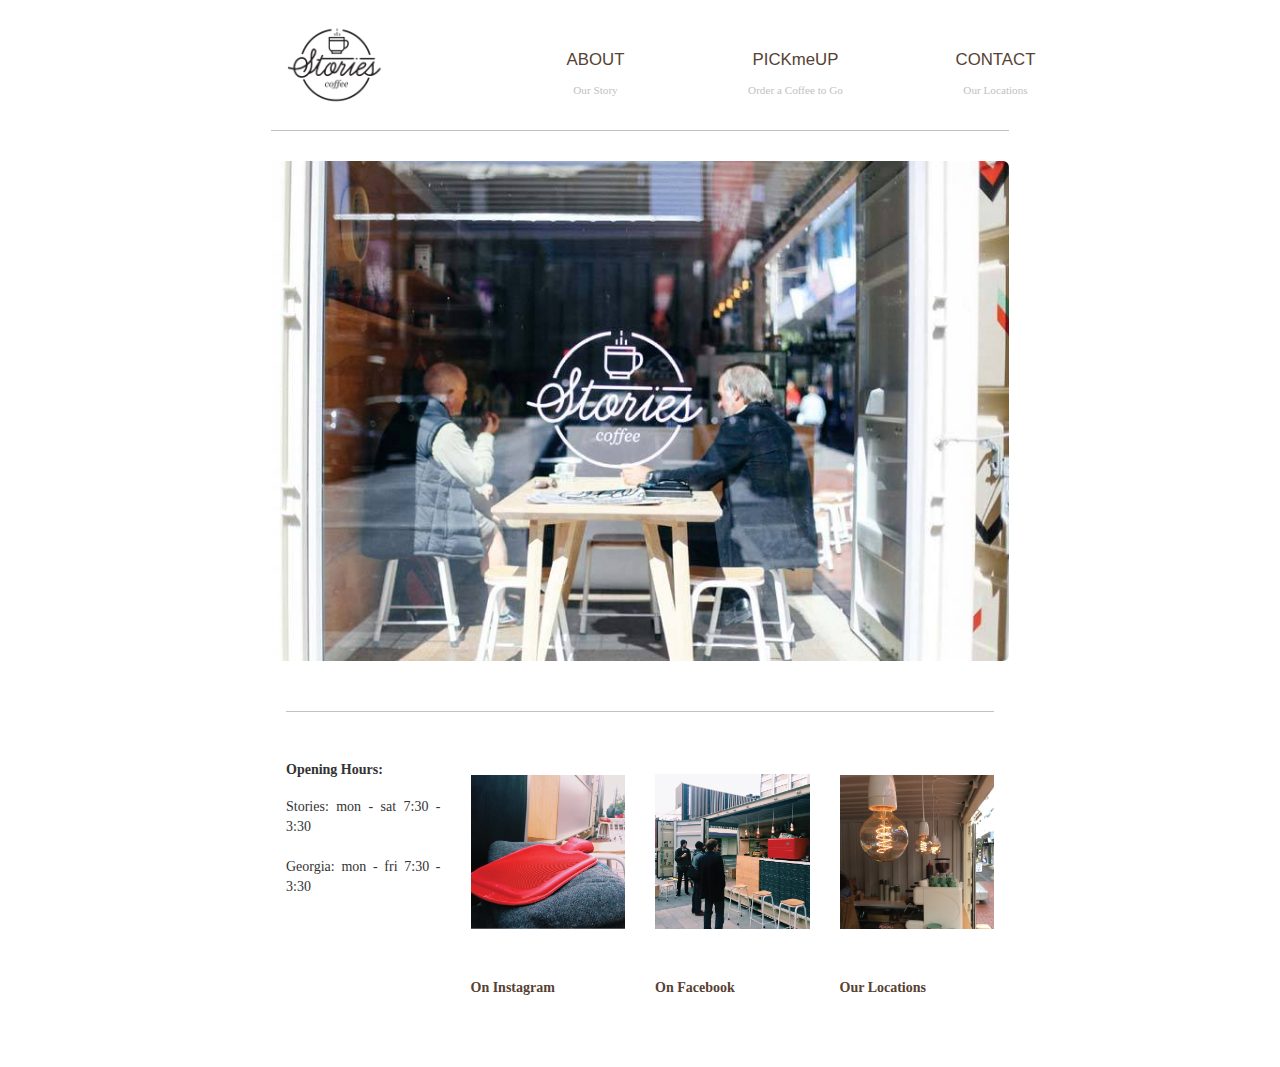
<file: index.html>
<!DOCTYPE html>
<html lang="en">

<head>
    <meta charset="utf-8">
    <meta http-equiv="X-UA-Compatible" content="IE=edge">
    <meta name="viewport" content="width=device-width, initial-scale=1">

    <title>- STORIES -</title>

    <link href="css/bootstrap.min.css" rel="stylesheet">
    <link href="css/myStyle.css" rel="stylesheet">

</head>

<body>
    
    <div class="container bodyWrapper">

    <div class="container-fluid mainWrapper">
        <div class="row headerBar">
            <div class=" header noPadding ">
                <header>
                    <div class="col-sm-3 col-md-2 col-lg-3 header">
                         <a href="index.html">
                      <img src="img/logo.png" class="img-responsive logoImg">
                        </a>
                    </div>
                    <!-- menuBar -->
                    <div class="col-md-6 col-lg-9">
                        <div class="menubar">
                            <div class="row hidden-sm hidden-xs">
                               
                                <!--           <div class="hidden-sm hidden-xs col-md-2 menuLinks border"><a href= https://www.facebook.com/storiesespressobar?fref=ts> <p>Home</P> </a> </div>
-->
                                <div class="hidden-sm hidden-xs col-md-4 menuLinks">
                                    <a href="about.html">
                                        ABOUT
                                    </a>
                                    <h3> Our Story </h3>
                                </div>
                                <div class="hidden-sm hidden-xs col-md-4 menuLinks">
                                    <a href= pickup.html>
                                    PICKmeUP
                                    </a>
                                    <h3>Order a Coffee to Go </h3>
                                </div>
                                <div class="hidden-sm hidden-xs col-md-4 menuLinks">
                                    <a href="contact.html">
                                        CONTACT
                                    </a>
                                    <h3> Our Locations </h3>
                                </div>
                                
                        </div>
                    </div>
                    <!-- menubar Small Res -->
                    <div class="col-xs-12 col-sm-6 hidden-md hidden-lg border">
                        <!--                <div class="row menuSm"> <a href=  https://www.facebook.com/storiesespressobar?fref=ts> <p>Home</P> </a> </div>
-->
                        <div class="row menuSm">
                            <a href= about.html>
                                ABOUT
                            </a>
                        </div>
                        <div class="row menuSm">
                            <a href= pickup.html>
                                PICKmeUP
                            </a>
                        </div>
                        <div class="row menuSm">
                            <a href= contact.html>
                                CONTACT
                            </a>
                        </div>

                    </div>
                </header>
            </div>
        </div>






        
            
              <div class="row galleryBody">
          <div class="line col-md-12"></div>  
        </div>
            
            <div class="row">
                <div class="jumbotron">
                </div>
            </div>

            <div class="line container"></div>

            <div class="row galleryBody">
                <!-- gallery Section -->
                <div class="col-sm-3 col-md-3">
                    <h2>Opening Hours:</h2>
                    <div class="hours"> <p>Stories: mon - sat 7:30 - 3:30</p>    </div>
               <div class="hours">     <p>Georgia: mon - fri 7:30 - 3:30</p>        </div>
                </div>

                <div class=" col-sm-12 col-md-3 space">
                    <a href="https://instagram.com/stories_coffee/">
                        <div class="imagetwo">
                        </div>
                    </a>
                </div>


                <div class="col-sm-12 col-md-3 spaces">
                    <a href="https://www.facebook.com/storiesespressobar?fref=ts">
                        <div class="imagethree">
                        </div>
                    </a>
                </div>


                <div class="col-sm-12 col-md-3">
                    <a href="contact.html">
                        <div class="imagefour">
                        </div>
                    </a>
                </div>


                <div class="col-md-3 col-sm-12">
                </div>

                <div class="col-md-3 col-sm-12">
                    <div class="galleryHEAD">
                        <a href="https://instagram.com/stories_coffee/" <h2> On Instagram </h2>
                        </a>
                    </div>
                </div>
                <div class="col-md-3 col-sm-12">
                    <div class="galleryHEAD">
                        <a href="https://www.facebook.com/storiesespressobar?fref=ts" <h2> On Facebook </h2>
                        </a>
                    </div>
                </div>
                <div class="col-md-3 col-sm-12">
                    <div class="galleryHEAD">
                        <a href="https://www.facebook.com/storiesespressobar?fref=ts" <h2> Our Locations </h2>
                        </a>
                    </div>
                </div>
            </div>
        </div>



        <div class="row">
            <div class="container-fluid footerbg">
                <div class="container">
                    <footer>
                      
                    </footer>
                </div>
            </div>
        </div>
    </div>
 
    <script src="https://ajax.googleapis.com/ajax/libs/jquery/1.11.3/jquery.min.js"></script>
    <script src="js/bootstrap.min.js"></script>
</body>

</html>
</file>
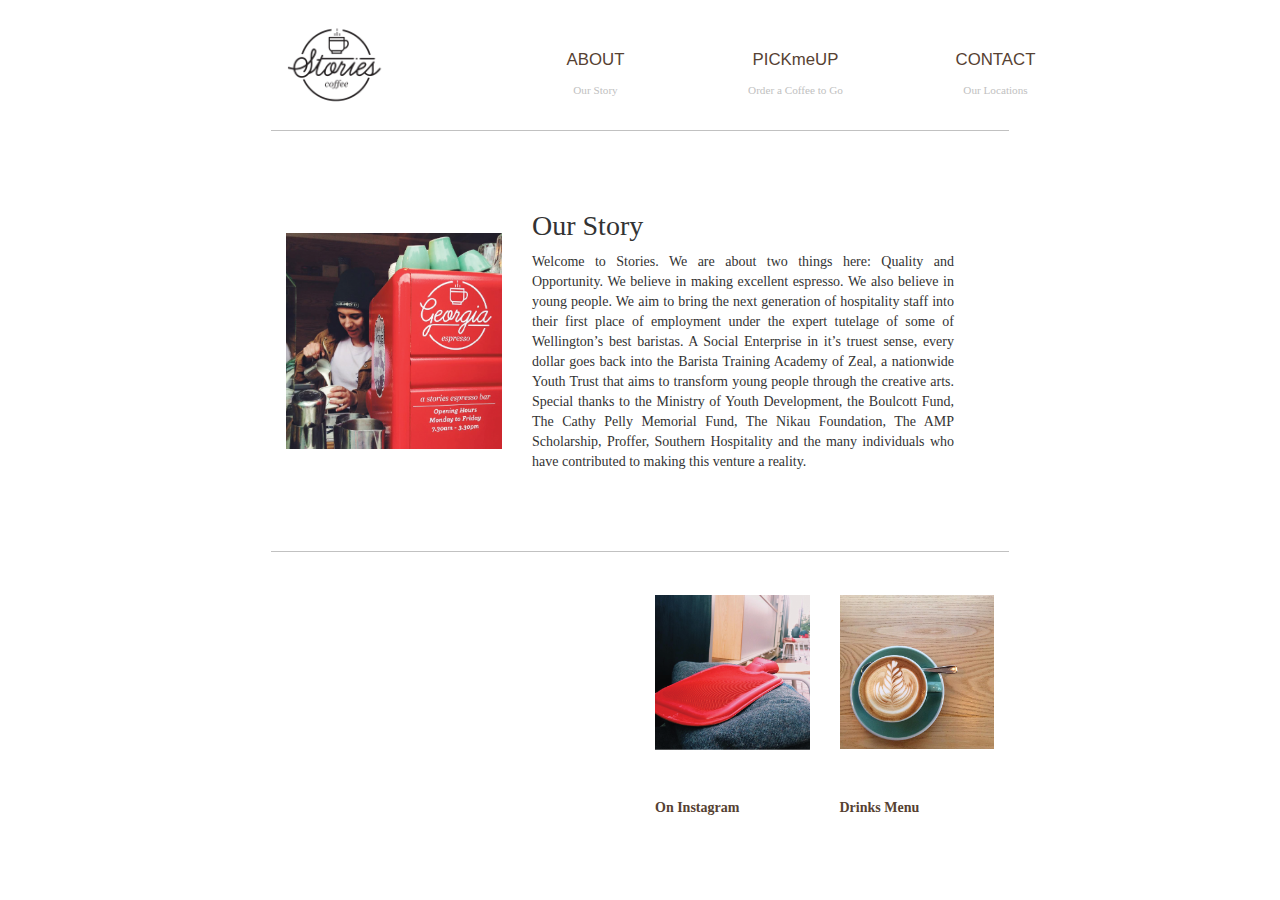
<file: about.html>
<!DOCTYPE html>
<html lang="en">

<head>
    <meta charset="utf-8">
    <meta http-equiv="X-UA-Compatible" content="IE=edge">
    <meta name="viewport" content="width=device-width, initial-scale=1">

    <title>- STORIES -</title>

    <link href="css/bootstrap.min.css" rel="stylesheet">
    <link href="css/myStyle.css" rel="stylesheet">

</head>

<body>

    <div class="container bodyWrapper">

        <div class="container-fluid mainWrapper">
            <div class="row headerBar">
                <div class=" header noPadding ">
                    <header>
                        <div class="col-sm-3 col-md-2 col-lg-3 header">
                            <a href="index.html">
                                <img src="img/logo.png" class="img-responsive logoImg">
                            </a>
                        </div>
                        <!-- menuBar -->
                        <div class="col-md-6 col-lg-9">
                            <div class="menubar">
                                <div class="row hidden-sm hidden-xs">

                                    <!--           <div class="hidden-sm hidden-xs col-md-2 menuLinks border"><a href= https://www.facebook.com/storiesespressobar?fref=ts> <p>Home</P> </a> </div>
-->
                                    <div class="hidden-sm hidden-xs col-md-4 menuLinks">
                                        <a href="about.html">
                                        ABOUT
                                    </a>
                                        <h3> Our Story </h3>
                                    </div>
                                    <div class="hidden-sm hidden-xs col-md-4 menuLinks">
                                        <a href=p ickup.html>
                                    PICKmeUP
                                    </a>
                                        <h3>Order a Coffee to Go </h3>
                                    </div>
                                    <div class="hidden-sm hidden-xs col-md-4 menuLinks">
                                        <a href="contact.html">
                                        CONTACT
                                    </a>
                                        <h3> Our Locations </h3>
                                    </div>

                                </div>
                            </div>
                            <!-- menubar Small Res -->
                            <div class="col-xs-12 col-sm-6 hidden-md hidden-lg border">
                                <!--                <div class="row menuSm"> <a href=  https://www.facebook.com/storiesespressobar?fref=ts> <p>Home</P> </a> </div>
-->
                                <div class="row menuSm">
                                    <a href=a bout.html>
                                ABOUT
                            </a>
                                </div>
                                <div class="row menuSm">
                                    <a href=p ickup.html>
                                PICKmeUP
                            </a>
                                </div>
                                <div class="row menuSm">
                                    <a href=c ontact.html>
                                CONTACT
                            </a>
                                </div>

                            </div>
                    </header>
                    </div>
                </div>






                <div class="row galleryBody">
                    <div class="line col-md-12"></div>
                </div>


                <div class="row galleryBody">

                    <div class="col-md-4">
                        <div class="aboutus">
                        </div>
                    </div>

                    <div class="col-md-8">
                        <div class="infotext">
                            <h1>Our Story</h1>
                            <p> </p>
                            <p>Welcome to Stories. We are about two things here: Quality and Opportunity. We believe in making excellent espresso. We also believe in young people. We aim to bring the next generation of hospitality staff into their first place of employment under the expert tutelage of some of Wellington’s best baristas. A Social Enterprise in it’s truest sense, every dollar goes back into the Barista Training Academy of Zeal, a nationwide Youth Trust that aims to transform young people through the creative arts. Special thanks to the Ministry of Youth Development, the Boulcott Fund, The Cathy Pelly Memorial Fund, The Nikau Foundation, The AMP Scholarship, Proffer, Southern Hospitality and the many individuals who have contributed to making this venture a reality.</p>
                        </div>
                    </div>


                    <div class="linethree col-md-12"></div>

                    <!-- gallery Section -->
                    <div class="col-sm-3 col-md-3">

                    </div>

                    <div class=" col-sm-12 col-md-3 space">

                    </div>


                    <div class=" col-sm-12 col-md-3 space">
                        <a href="https://instagram.com/stories_coffee/">
                            <div class="imagetwo">
                            </div>
                        </a>
                    </div>


                    <div class="col-sm-12 col-md-3">
                        <a href="coffee.html">
                            <div class="coffeemenu">
                            </div>
                        </a>
                    </div>


                    <div class="col-md-3 col-sm-12">

                    </div>

                    <div class="col-md-3 col-sm-12">
                    </div>

                    <div class="col-md-3 col-sm-12">
                        <div class="galleryHEAD">
                            <a href="https://instagram.com/stories_coffee/" <h2> On Instagram </h2>
                        </a>
                        </div>
                    </div>


                    <div class="col-md-3 col-sm-12">
                        <div class="galleryHEAD coffetext">
                            <a href="coffee.html" <h2> Drinks Menu </h2>
                        </a>
                        </div>
                    </div>
                </div>
            </div>

            <div class="row">
                <div class="container-fluid footerbg">
                    <div class="container">
                        <footer>

                        </footer>
                    </div>
                </div>
            </div>
        </div>




        <script src="https://ajax.googleapis.com/ajax/libs/jquery/1.11.3/jquery.min.js"></script>
        <script src="js/bootstrap.min.js"></script>
</body>

</html>
</file>
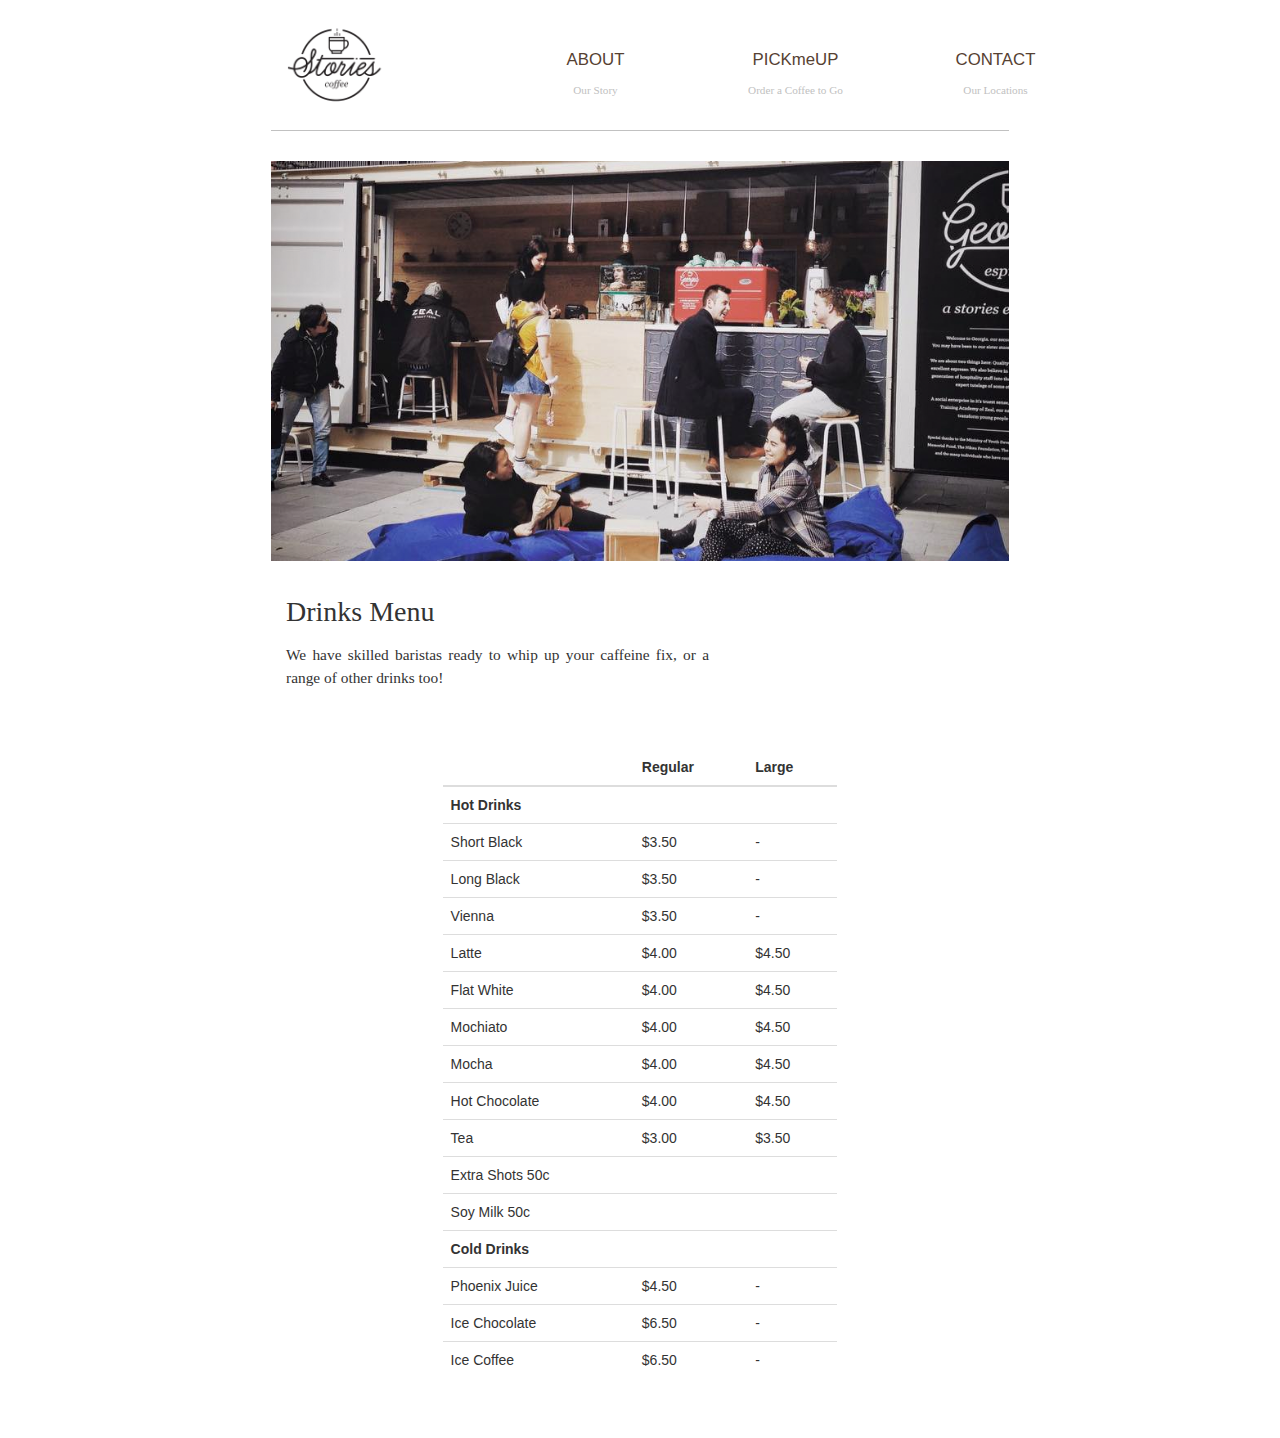
<file: coffee.html>
<!DOCTYPE html>
<html lang="en">

<head>
    <meta charset="utf-8">
    <meta http-equiv="X-UA-Compatible" content="IE=edge">
    <meta name="viewport" content="width=device-width, initial-scale=1">

    <title>- STORIES -</title>

    <link href="css/bootstrap.min.css" rel="stylesheet">
    <link href="css/myStyle.css" rel="stylesheet">

</head>

<body>
    
    <div class="container bodyWrapper">

    <div class="container-fluid mainWrapper">
        <div class="row headerBar">
            <div class=" header noPadding ">
                <header>
                    <div class="col-sm-3 col-md-2 col-lg-3 header">
                         <a href="index.html">
                      <img src="img/logo.png" class="img-responsive logoImg">
                        </a>
                    </div>
                    <!-- menuBar -->
                    <div class="col-md-6 col-lg-9">
                        <div class="menubar">
                            <div class="row hidden-sm hidden-xs">
                               
                                <!--           <div class="hidden-sm hidden-xs col-md-2 menuLinks border"><a href= https://www.facebook.com/storiesespressobar?fref=ts> <p>Home</P> </a> </div>
-->
                                <div class="hidden-sm hidden-xs col-md-4 menuLinks">
                                    <a href="about.html">
                                        ABOUT
                                    </a>
                                    <h3> Our Story </h3>
                                </div>
                                <div class="hidden-sm hidden-xs col-md-4 menuLinks">
                                    <a href= pickup.html>
                                    PICKmeUP
                                    </a>
                                    <h3>Order a Coffee to Go </h3>
                                </div>
                                <div class="hidden-sm hidden-xs col-md-4 menuLinks">
                                    <a href="contact.html">
                                        CONTACT
                                    </a>
                                    <h3> Our Locations </h3>
                                </div>
                                
                        </div>
                    </div>
                    <!-- menubar Small Res -->
                    <div class="col-xs-12 col-sm-6 hidden-md hidden-lg border">
                        <!--                <div class="row menuSm"> <a href=  https://www.facebook.com/storiesespressobar?fref=ts> <p>Home</P> </a> </div>
-->
                        <div class="row menuSm">
                            <a href= about.html>
                                ABOUT
                            </a>
                        </div>
                        <div class="row menuSm">
                            <a href= pickup.html>
                                PICKmeUP
                            </a>
                        </div>
                        <div class="row menuSm">
                            <a href= contact.html>
                                CONTACT
                            </a>
                        </div>

                    </div>
                </header>
            </div>
        </div>







    
            
              <div class="row galleryBody">
          <div class="line col-md-12"></div>  
        </div>
            
            <div class="row">
                <div class="cup">
                </div>
            </div>

            <div class="pickuptext">
                    <h1>Drinks Menu</h1>

                    <p>We have skilled baristas ready to whip up your caffeine fix, or a range of other drinks too!</p>
                </div>
 
<div class="container">
            
  <table class="table">
    <thead>
      <tr>
        <th></th>
        <th>Regular</th>
        <th>Large</th>
      </tr>
    </thead>
    <tbody>
        
        <tr>
        <th>Hot Drinks</th>
        <th></th>
        <th></th>
      </tr>
      <tr>
        <td>Short Black</td>
        <td>$3.50</td>
        <td>-</td>
      </tr>
      <tr>
        <td>Long Black</td>
        <td>$3.50</td>
        <td>-</td>
      </tr>
              <tr>
        <td>Vienna</td>
        <td>$3.50</td>
        <td>-</td>
      </tr>
      <tr>
        <td>Latte</td>
        <td>$4.00</td>
        <td>$4.50</td>
      </tr>
              <tr>
        <td>Flat White</td>
        <td>$4.00</td>
        <td>$4.50</td>
      </tr>
              <tr>
        <td>Mochiato</td>
        <td>$4.00</td>
        <td>$4.50</td>
      </tr>
              <tr>
        <td>Mocha</td>
        <td>$4.00</td>
        <td>$4.50</td>
      </tr>
        
         <tr>
        <td>Hot Chocolate</td>
        <td>$4.00</td>
        <td>$4.50</td>
      </tr>
        
        <tr>
        <td>Tea</td>
        <td>$3.00</td>
        <td>$3.50</td>
      </tr>
        
               <tr>
        <td>Extra Shots 50c</td>
        <td></td>
        <td></td>
      </tr>
        
                       <tr>
        <td>Soy Milk 50c</td>
        <td></td>
        <td></td>
      </tr>
        
        <tr>
        <th>Cold Drinks</th>
        <th></th>
        <th></th>
      </tr>
      <tr>
        <td>Phoenix Juice</td>
        <td>$4.50</td>
        <td>-</td>
      </tr>
        <tr>
        <td>Ice Chocolate</td>
        <td>$6.50</td>
        <td>-</td>
      </tr>
        
         <tr>
        <td>Ice Coffee</td>
        <td>$6.50</td>
        <td>-</td>
      </tr>
    </tbody>
  </table>
</div>



            <div class="row">
            <div class="container-fluid footerbg">
                <div class="container">
                    <footer>
                      
                    </footer>
                </div>
            </div>
        </div>
    </div>    


        <script src="https://ajax.googleapis.com/ajax/libs/jquery/1.11.3/jquery.min.js"></script>
     
        <script src="js/bootstrap.min.js"></script>
</body>

</html>
</file>
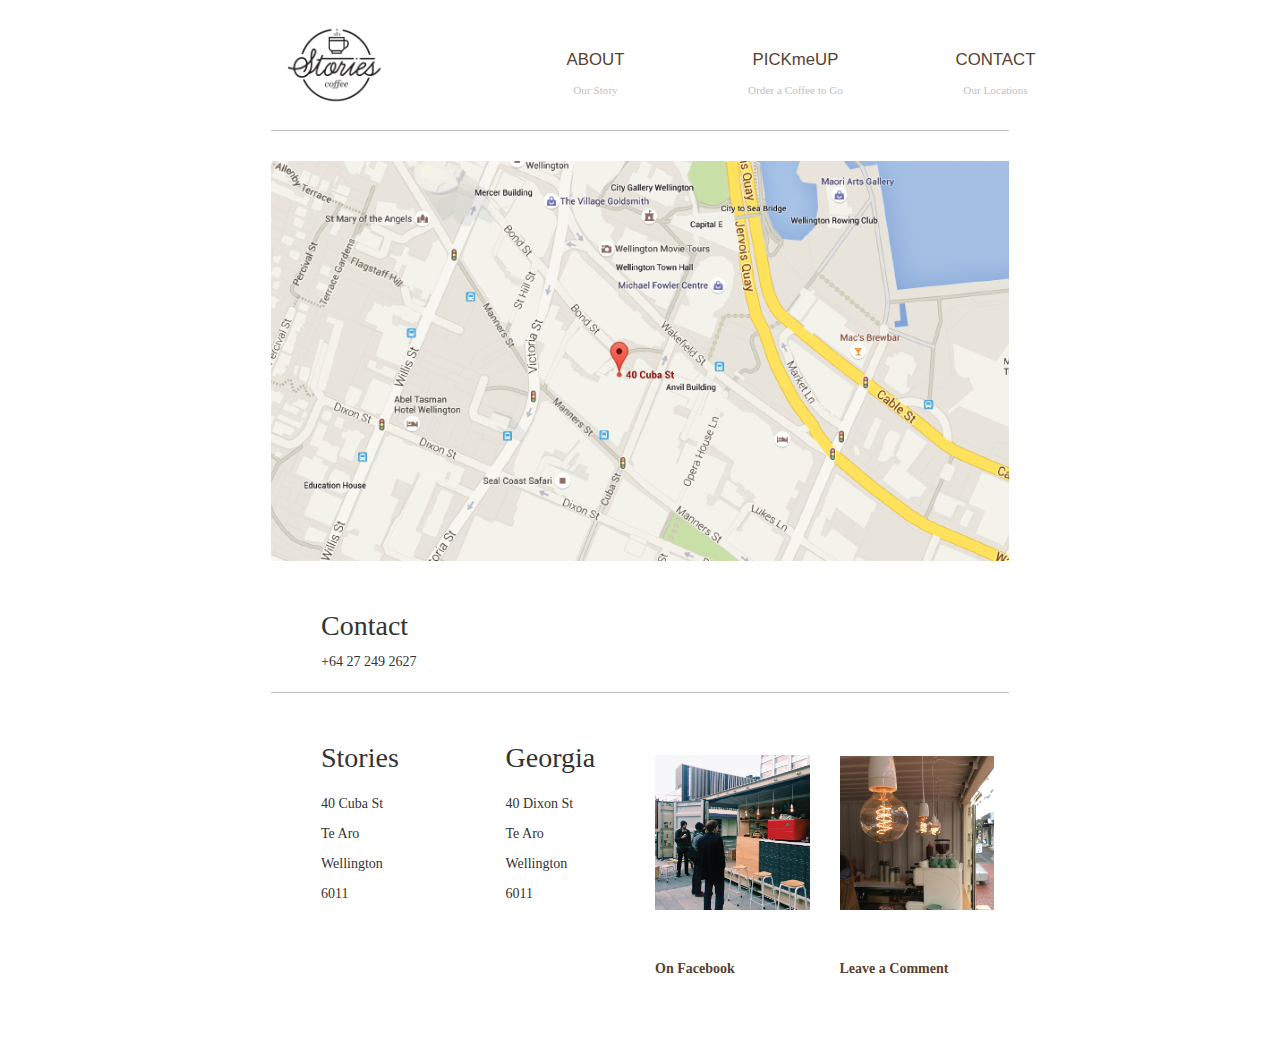
<file: contact.html>
<!DOCTYPE html>
<html lang="en">

<head>
    <meta charset="utf-8">
    <meta http-equiv="X-UA-Compatible" content="IE=edge">
    <meta name="viewport" content="width=device-width, initial-scale=1">

    <title>- STORIES -</title>

    <link href="css/bootstrap.min.css" rel="stylesheet">
    <link href="css/myStyle.css" rel="stylesheet">

</head>

<body>
    
    <div class="container bodyWrapper">

    <div class="container-fluid mainWrapper">
        <div class="row headerBar">
            <div class=" header noPadding ">
                <header>
                    <div class="col-sm-3 col-md-2 col-lg-3 header">
                         <a href="index.html">
                      <img src="img/logo.png" class="img-responsive logoImg">
                        </a>
                    </div>
                    <!-- menuBar -->
                    <div class="col-md-6 col-lg-9">
                        <div class="menubar">
                            <div class="row hidden-sm hidden-xs">
                               
                                <!--           <div class="hidden-sm hidden-xs col-md-2 menuLinks border"><a href= https://www.facebook.com/storiesespressobar?fref=ts> <p>Home</P> </a> </div>
-->
                                <div class="hidden-sm hidden-xs col-md-4 menuLinks">
                                    <a href="about.html">
                                        ABOUT
                                    </a>
                                    <h3> Our Story </h3>
                                </div>
                                <div class="hidden-sm hidden-xs col-md-4 menuLinks">
                                    <a href= pickup.html>
                                    PICKmeUP
                                    </a>
                                    <h3>Order a Coffee to Go </h3>
                                </div>
                                <div class="hidden-sm hidden-xs col-md-4 menuLinks">
                                    <a href="contact.html">
                                        CONTACT
                                    </a>
                                    <h3> Our Locations </h3>
                                </div>
                                
                        </div>
                    </div>
                    <!-- menubar Small Res -->
                    <div class="col-xs-12 col-sm-6 hidden-md hidden-lg border">
                        <!--                <div class="row menuSm"> <a href=  https://www.facebook.com/storiesespressobar?fref=ts> <p>Home</P> </a> </div>
-->
                        <div class="row menuSm">
                            <a href= about.html>
                                ABOUT
                            </a>
                        </div>
                        <div class="row menuSm">
                            <a href= pickup.html>
                                PICKmeUP
                            </a>
                        </div>
                        <div class="row menuSm">
                            <a href= contact.html>
                                CONTACT
                            </a>
                        </div>

                    </div>
                </header>
            </div>
        </div>








                <div class="row galleryBody">
                    <div class="line col-md-12"></div>
                </div>

                <div class="row">
                    <div class="map">
                    </div>
                </div>

                <div class="row galleryBody">
                    <!-- gallery Section -->

                    <div class="col-sm-12 col-md-12">
                        <div class="contact">
                            <h1>Contact</h1>
                            <p>+64 27 249 2627</p>
                        </div>
                    </div>

                    <div class="linetwo col-md-12"></div>

                    <div class="col-sm-3 col-md-3">
                        <div class="contact">
                            <h1>Stories</h1>
                            <div class="hours">
                                <p> 40 Cuba St</p>
                                <p> Te Aro</p>
                                <p> Wellington</p>
                                <p> 6011</p>
                            </div>
                        </div>
                    </div>

                    <div class="col-sm-3 col-md-3">
                        <div class="contact">
                            <h1>Georgia</h1>
                            <div class="hours">
                                <p> 40 Dixon St</p>
                                <p> Te Aro</p>
                                <p> Wellington</p>
                                <p> 6011</p>
                            </div>
                        </div>
                    </div>


                    <div class="col-sm-12 col-md-3">
                        <a href="https://www.facebook.com/storiesespressobar?fref=ts">
                            <div class="fbimage">
                            </div>
                        </a>
                    </div>


                    <div class="col-sm-12 col-md-3">
                        <a href="feedback.html">
                            <div class="imagefour">
                            </div>
                        </a>
                    </div>


                    <div class="col-md-3 col-sm-12">
                    </div>

                    <div class="col-md-3 col-sm-12">
                    </div>

                    <div class="col-md-3 col-sm-12">
                        <div class="galleryHEAD">
                            <a href="https://www.facebook.com/storiesespressobar?fref=ts" <h2> On Facebook </h2>
                        </a>
                        </div>
                    </div>
                    <div class="col-md-3 col-sm-12">
                        <div class="galleryHEAD">
                            <a href="feedback.html" <h2> Leave a Comment </h2>
                        </a>
                        </div>
                    </div>
                </div>
            </div>

        <div class="row">
            <div class="container-fluid footerbg">
                <div class="container">
                    <footer>
                      
                    </footer>
                </div>
            </div>
        </div>
    </div>

       
        <script src="https://ajax.googleapis.com/ajax/libs/jquery/1.11.3/jquery.min.js"></script>
        <script src="js/bootstrap.min.js"></script>
</body>

</html>
</file>
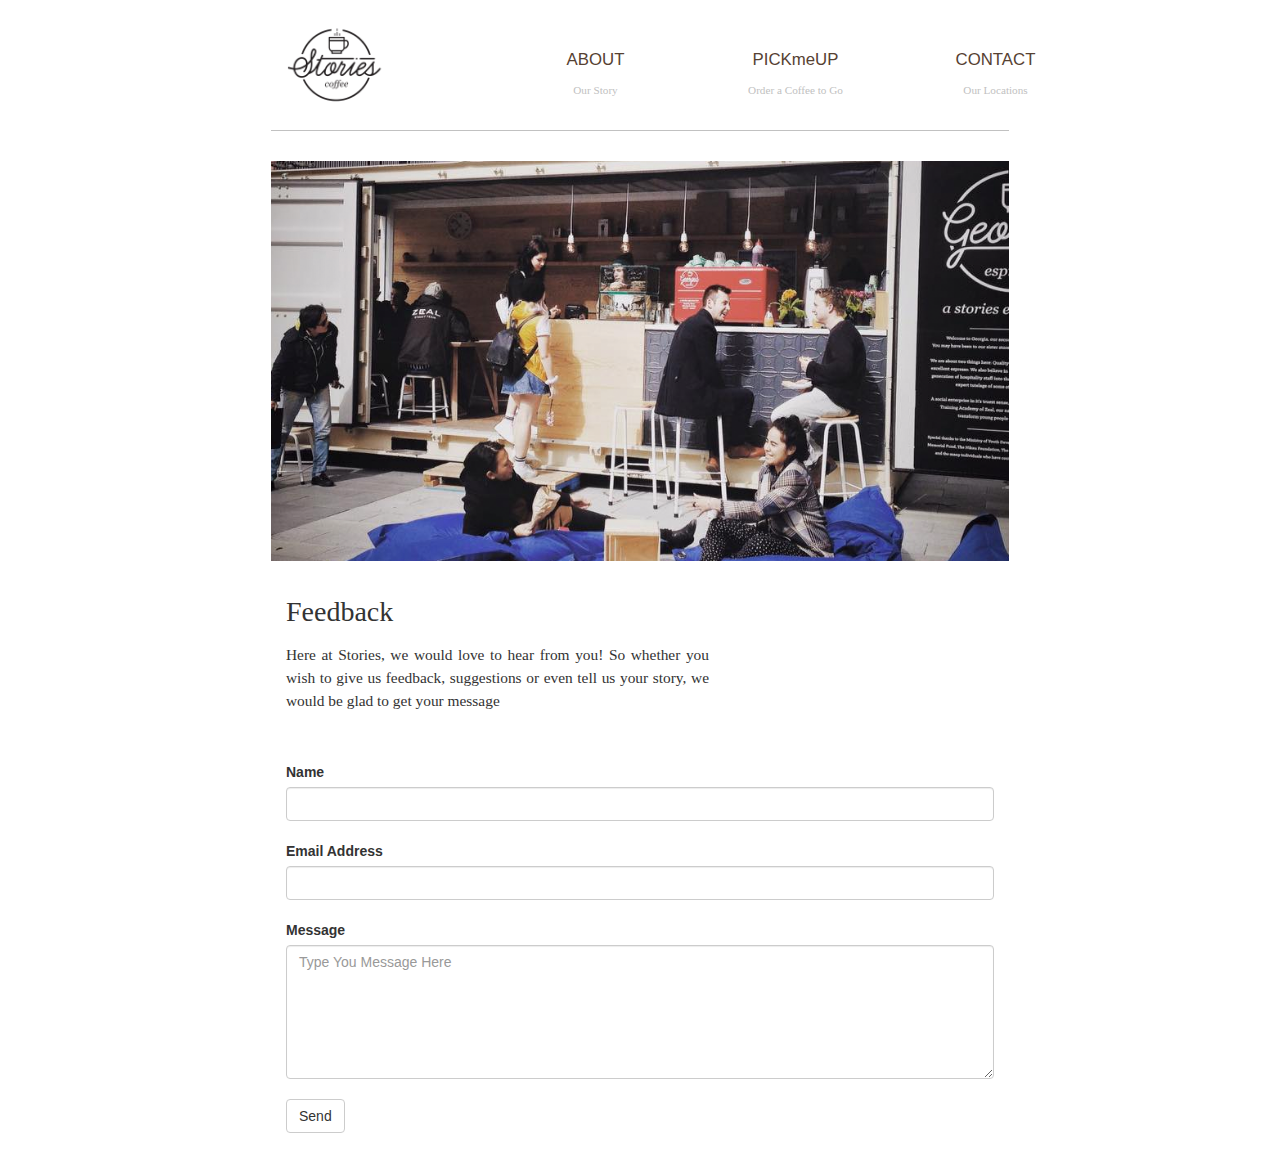
<file: feedback.html>
<!DOCTYPE html>
<html lang="en">

<head>
    <meta charset="utf-8">
    <meta http-equiv="X-UA-Compatible" content="IE=edge">
    <meta name="viewport" content="width=device-width, initial-scale=1">

    <title>- STORIES -</title>

    <link href="css/bootstrap.min.css" rel="stylesheet">
    <link href="css/myStyle.css" rel="stylesheet">

</head>

<body>

    <div class="container bodyWrapper">

        <div class="container-fluid mainWrapper">
            <div class="row headerBar">
                <div class=" header noPadding ">
                    <header>
                        <div class="col-sm-3 col-md-2 col-lg-3 header">
                            <a href="index.html">
                                <img src="img/logo.png" class="img-responsive logoImg">
                            </a>
                        </div>
                        <!-- menuBar -->
                        <div class="col-md-6 col-lg-9">
                            <div class="menubar">
                                <div class="row hidden-sm hidden-xs">

                                    <!--           <div class="hidden-sm hidden-xs col-md-2 menuLinks border"><a href= https://www.facebook.com/storiesespressobar?fref=ts> <p>Home</P> </a> </div>
-->
                                    <div class="hidden-sm hidden-xs col-md-4 menuLinks">
                                        <a href="about.html">
                                        ABOUT
                                    </a>
                                        <h3> Our Story </h3>
                                    </div>
                                    <div class="hidden-sm hidden-xs col-md-4 menuLinks">
                                        <a href=p ickup.html>
                                    PICKmeUP
                                    </a>
                                        <h3>Order a Coffee to Go </h3>
                                    </div>
                                    <div class="hidden-sm hidden-xs col-md-4 menuLinks">
                                        <a href="contact.html">
                                        CONTACT
                                    </a>
                                        <h3> Our Locations </h3>
                                    </div>

                                </div>
                            </div>
                            <!-- menubar Small Res -->
                            <div class="col-xs-12 col-sm-6 hidden-md hidden-lg border">
                                <!--                <div class="row menuSm"> <a href=  https://www.facebook.com/storiesespressobar?fref=ts> <p>Home</P> </a> </div>
-->
                                <div class="row menuSm">
                                    <a href=a bout.html>
                                ABOUT
                            </a>
                                </div>
                                <div class="row menuSm">
                                    <a href=p ickup.html>
                                PICKmeUP
                            </a>
                                </div>
                                <div class="row menuSm">
                                    <a href=c ontact.html>
                                CONTACT
                            </a>
                                </div>

                            </div>
                    </header>
                    </div>
                </div>







                <div class="row galleryBody">
                    <div class="line col-md-12"></div>
                </div>

                <div class="row">
                    <div class="cup">
                    </div>
                </div>


                <div class="pickuptext">
                    <h1>Feedback</h1>

                    <p>Here at Stories, we would love to hear from you! So whether you wish to give us feedback, suggestions or even tell us your story, we would be glad to get your message</p>
                </div>


                <div class="form">

                    <form role="form" action="">

                        <div class="formRow">
                            <label for="firstName">Name</label>
                            <input type="firstName" class="form-control" type="text" />
                        </div>


                        <div class="formRow">
                            <label for="email">Email Address</label>
                            <input type="email" class="form-control" id="email">
                        </div>

                        <div class="formRow">
                            <label for="notes">Message</label>
                            <textarea cols="40" rows="6" name="notes" id="notes" class="form-control" placeholder="Type You Message Here"></textarea>
                        </div>



                </div>
                <button type="submit" class="btn btn-default" formaction="thanksfeedback.html">Send</button>
                </form>

            </div>



        </div>

        <div class="row">
            <div class="container-fluid footerbg">
                <div class="container">
                    <footer>

                    </footer>
                </div>
            </div>
        </div>
    </div>

    <script src="https://ajax.googleapis.com/ajax/libs/jquery/1.11.3/jquery.min.js"></script>

    <script src="js/bootstrap.min.js"></script>
</body>

</html>
</file>
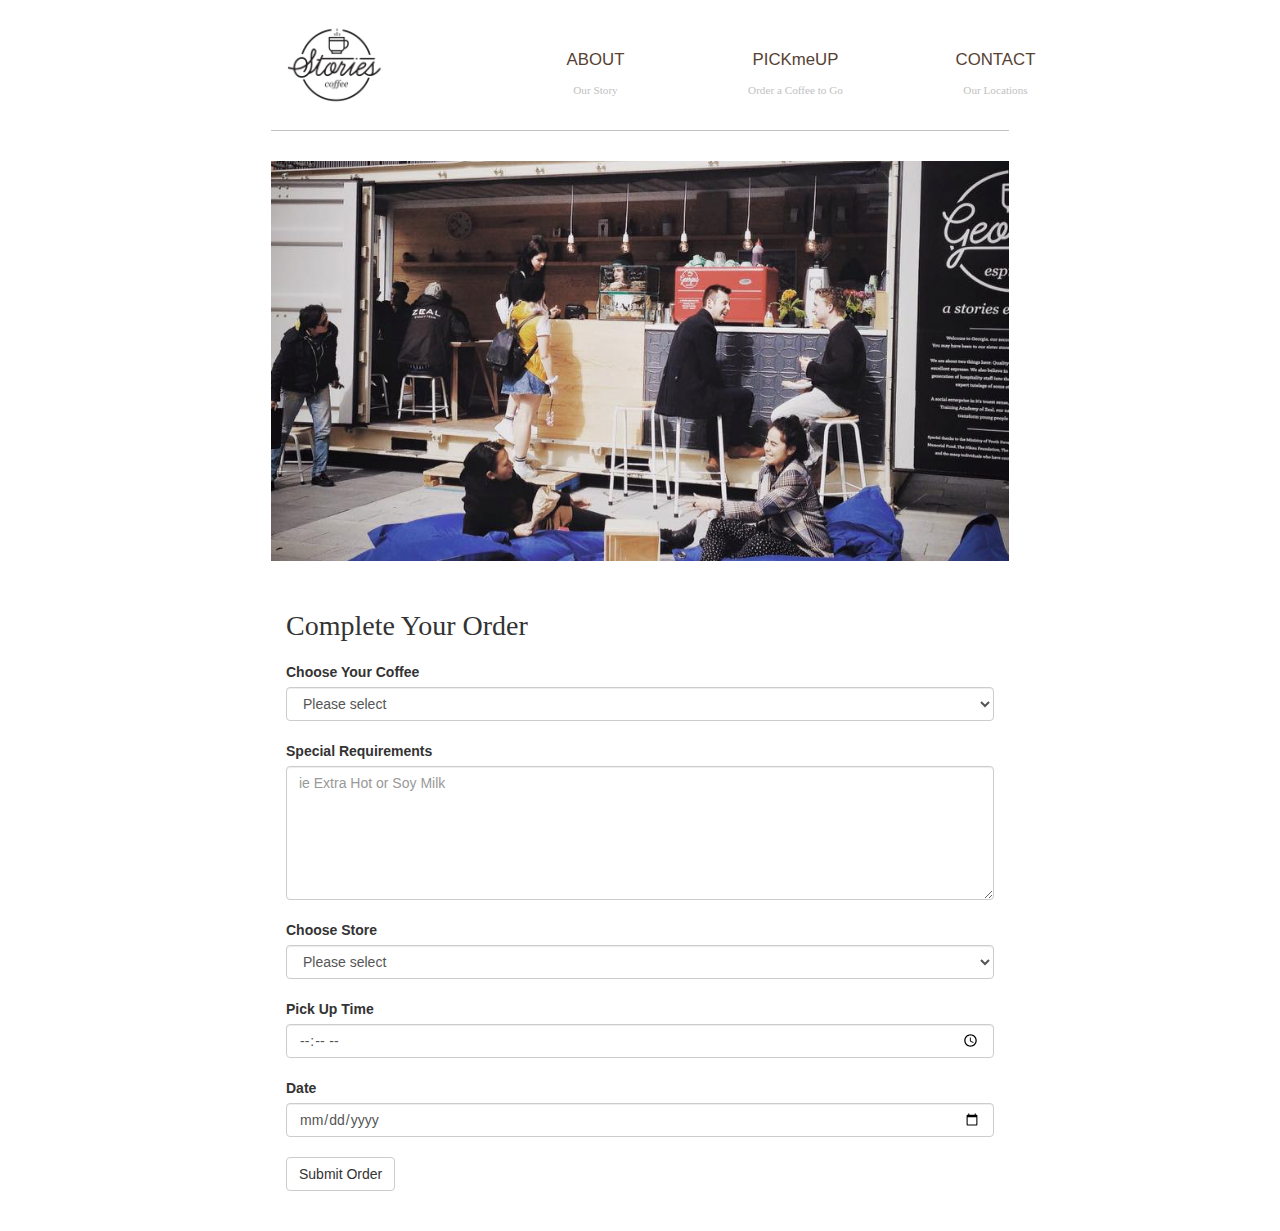
<file: order.html>
<!DOCTYPE html>
<html lang="en">

<head>
    <meta charset="utf-8">
    <meta http-equiv="X-UA-Compatible" content="IE=edge">
    <meta name="viewport" content="width=device-width, initial-scale=1">

    <title>- STORIES -</title>

    <link href="css/bootstrap.min.css" rel="stylesheet">
    <link href="css/myStyle.css" rel="stylesheet">

</head>

<body>
    
    <div class="container bodyWrapper">

    <div class="container-fluid mainWrapper">
        <div class="row headerBar">
            <div class=" header noPadding ">
                <header>
                    <div class="col-sm-3 col-md-2 col-lg-3 header">
                         <a href="index.html">
                      <img src="img/logo.png" class="img-responsive logoImg">
                        </a>
                    </div>
                    <!-- menuBar -->
                    <div class="col-md-6 col-lg-9">
                        <div class="menubar">
                            <div class="row hidden-sm hidden-xs">
                               
                                <!--           <div class="hidden-sm hidden-xs col-md-2 menuLinks border"><a href= https://www.facebook.com/storiesespressobar?fref=ts> <p>Home</P> </a> </div>
-->
                                <div class="hidden-sm hidden-xs col-md-4 menuLinks">
                                    <a href="about.html">
                                        ABOUT
                                    </a>
                                    <h3> Our Story </h3>
                                </div>
                                <div class="hidden-sm hidden-xs col-md-4 menuLinks">
                                    <a href= pickup.html>
                                    PICKmeUP
                                    </a>
                                    <h3>Order a Coffee to Go </h3>
                                </div>
                                <div class="hidden-sm hidden-xs col-md-4 menuLinks">
                                    <a href="contact.html">
                                        CONTACT
                                    </a>
                                    <h3> Our Locations </h3>
                                </div>
                                
                        </div>
                    </div>
                    <!-- menubar Small Res -->
                    <div class="col-xs-12 col-sm-6 hidden-md hidden-lg border">
                        <!--                <div class="row menuSm"> <a href=  https://www.facebook.com/storiesespressobar?fref=ts> <p>Home</P> </a> </div>
-->
                        <div class="row menuSm">
                            <a href= about.html>
                                ABOUT
                            </a>
                        </div>
                        <div class="row menuSm">
                            <a href= pickup.html>
                                PICKmeUP
                            </a>
                        </div>
                        <div class="row menuSm">
                            <a href= contact.html>
                                CONTACT
                            </a>
                        </div>

                    </div>
                </header>
            </div>
        </div>







    
            
              <div class="row galleryBody">
          <div class="line col-md-12"></div>  
        </div>
            
            <div class="row">
                <div class="cup">
                </div>
            </div>

            <!-- <div class="row galleryBody">
                <div class="line col-md-12"></div>
            </div>

            <div class="row">
                <div class="jumbotron">
                </div>
            </div>

            <div class="line container"></div> -->


            <div class="form">

               <div class="formRow">
                <h1>Complete Your Order</h1>
                </div>

            <form role="form" action="">
                
                <div class="formRow">
			<label for="companyName">Choose Your Coffee</label>
			<select class= "form-control" name="companyName" id="companyName">
				<option value="-1">Please select</option>
				<option value="1">Flat White</option>
                <option value="2">Large Flat White</option>
				<option value="3">Latte</option>
                <option value="3">Large Latte</option>
				<option value="4">Long Black</option>
			</select>
		</div>
                
                		<div class="formRow">
			<label for="notes">Special Requirements</label>
			<textarea cols="40" rows="6" name="notes" id="notes" class= "form-control" placeholder="ie Extra Hot or Soy Milk"></textarea>
		</div>
                
                    <div class="formRow">
			<label for="companyName">Choose Store</label>
			<select class= "form-control" name="companyName" id="companyName">
				<option value="-1">Please select</option>
				<option value="1">Stories</option>
				<option value="2">Georgia</option>
			</select>
		</div>
                
                <div class="formRow">
                        <label for="Time">Pick Up Time </label>
                        <input type="time" class="form-control" type="text" />             
                    </div>
                
                  <div class="formRow">
                        <label for="Time">Date </label>
                        <input type="date" class="form-control" type="text" />             
                    </div>
                
                        
                </div>
                <button type="submit" class="btn btn-default" formaction="thanks.html">Submit Order</button>
            </form>
                
            </div>

        </div>


             <div class="row">
            <div class="container-fluid footerbg">
                <div class="container">
                    <footer>
                      
                    </footer>
                </div>
            </div>
        </div>
    </div>   



        <script src="https://ajax.googleapis.com/ajax/libs/jquery/1.11.3/jquery.min.js"></script>

        <script src="js/bootstrap.min.js"></script>
</body>

</html>
</file>
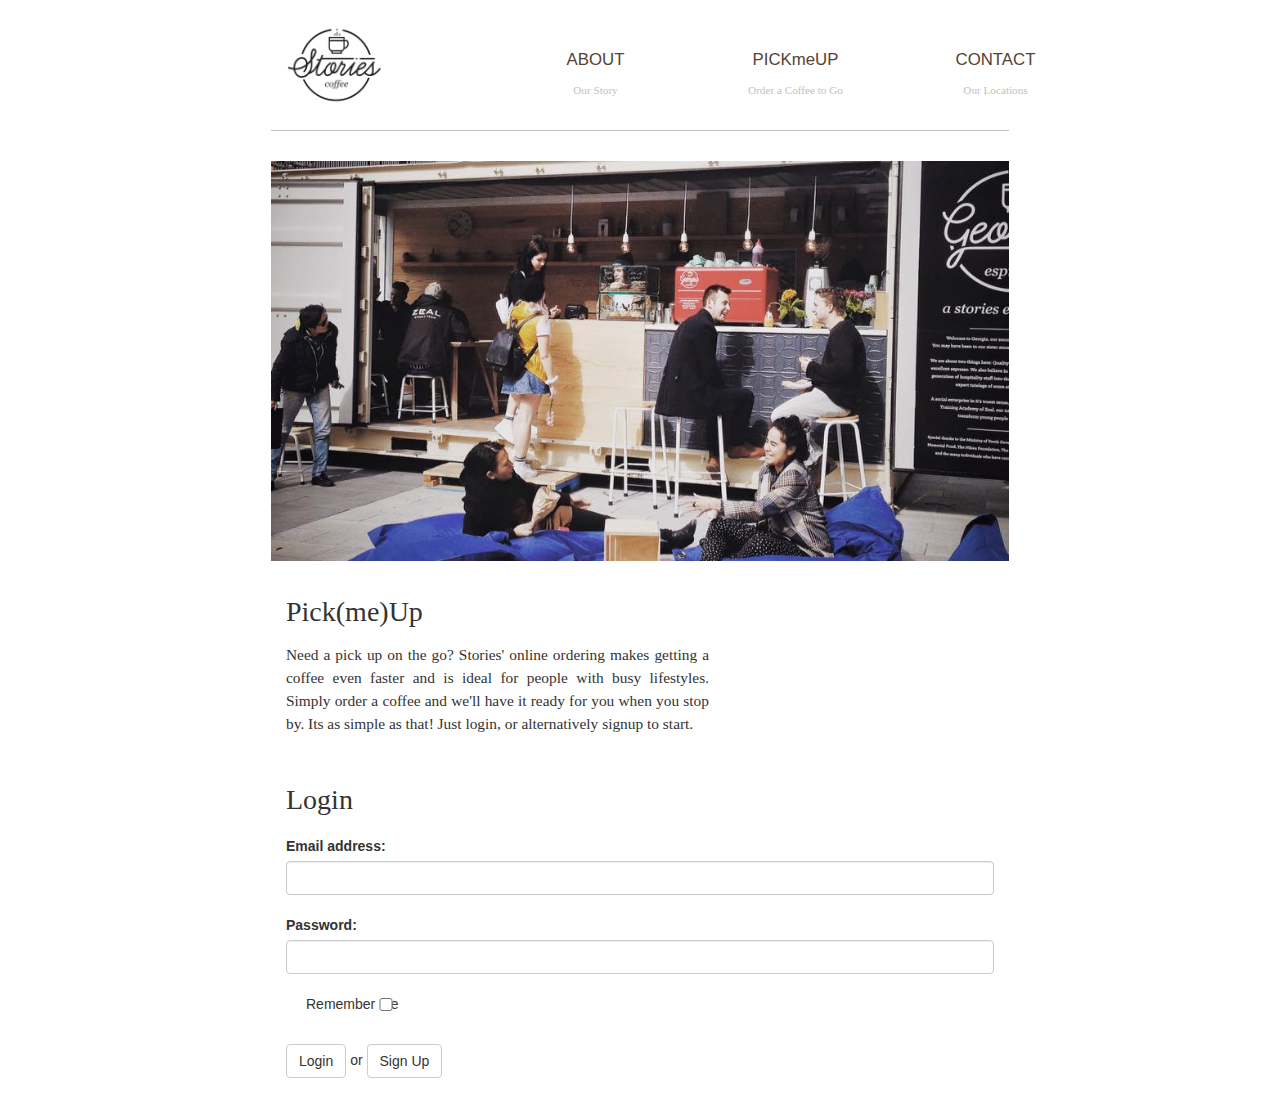
<file: pickup.html>
<!DOCTYPE html>
<html lang="en">

<head>
    <meta charset="utf-8">
    <meta http-equiv="X-UA-Compatible" content="IE=edge">
    <meta name="viewport" content="width=device-width, initial-scale=1">

    <title>- STORIES -</title>

    <link href="css/bootstrap.min.css" rel="stylesheet">
    <link href="css/myStyle.css" rel="stylesheet">

</head>

<body>

    <div class="container bodyWrapper">

        <div class="container-fluid mainWrapper">
            <div class="row headerBar">
                <div class=" header noPadding ">
                    <header>
                        <div class="col-sm-3 col-md-2 col-lg-3 header">
                            <a href="index.html">
                                <img src="img/logo.png" class="img-responsive logoImg">
                            </a>
                        </div>
                        <!-- menuBar -->
                        <div class="col-md-6 col-lg-9">
                            <div class="menubar">
                                <div class="row hidden-sm hidden-xs">

                                    <!--           <div class="hidden-sm hidden-xs col-md-2 menuLinks border"><a href= https://www.facebook.com/storiesespressobar?fref=ts> <p>Home</P> </a> </div>
-->
                                    <div class="hidden-sm hidden-xs col-md-4 menuLinks">
                                        <a href="about.html">
                                        ABOUT
                                    </a>
                                        <h3> Our Story </h3>
                                    </div>
                                    <div class="hidden-sm hidden-xs col-md-4 menuLinks">
                                        <a href=p ickup.html>
                                    PICKmeUP
                                    </a>
                                        <h3>Order a Coffee to Go </h3>
                                    </div>
                                    <div class="hidden-sm hidden-xs col-md-4 menuLinks">
                                        <a href="contact.html">
                                        CONTACT
                                    </a>
                                        <h3> Our Locations </h3>
                                    </div>

                                </div>
                            </div>
                            <!-- menubar Small Res -->
                            <div class="col-xs-12 col-sm-6 hidden-md hidden-lg border">
                                <!--                <div class="row menuSm"> <a href=  https://www.facebook.com/storiesespressobar?fref=ts> <p>Home</P> </a> </div>
-->
                                <div class="row menuSm">
                                    <a href=a bout.html>
                                ABOUT
                            </a>
                                </div>
                                <div class="row menuSm">
                                    <a href=p ickup.html>
                                PICKmeUP
                            </a>
                                </div>
                                <div class="row menuSm">
                                    <a href=c ontact.html>
                                CONTACT
                            </a>
                                </div>

                            </div>
                    </header>
                    </div>
                </div>










                <div class="row galleryBody">
                    <div class="line col-md-12"></div>
                </div>

                <div class="row">
                    <div class="cup">
                    </div>
                </div>


                <div class="pickuptext">
                    <h1>Pick(me)Up</h1>

                    <p>Need a pick up on the go? Stories' online ordering makes getting a coffee even faster and is ideal for people with busy lifestyles. Simply order a coffee and we'll have it ready for you when you stop by. Its as simple as that! Just login, or alternatively signup to start.</p>
                </div>





                <div class="form">

                    <div class="formRow">
                        <h1>Login</h1>
                    </div>

                    <form role="form">



                        <div class="formRow">
                            <label for="email">Email address:</label>
                            <input type="email" class="form-control" id="email">
                        </div>
                        <div class="formRow">
                            <label for="pwd">Password:</label>
                            <input type="password" class="form-control" id="pwd">
                        </div>
                        <div class="checkbox">
                            <label>

                                <input type="checkbox"> Remember me</label>
                        </div>
                        <button type="submit" class="btn btn-default" formaction="order.html">Login</button>
                        or
                        <button type="signup" class="btn btn-default" formaction="signup.html">Sign Up</button>




                    </form>
                </div>
            </div>
        </div>


        <div class="row">
            <div class="container-fluid footerbg">
                <div class="container">
                    <footer>

                    </footer>
                </div>
            </div>
        </div>
    </div>

    <script src="https://ajax.googleapis.com/ajax/libs/jquery/1.11.3/jquery.min.js"></script>
    <script src="js/bootstrap.min.js"></script>
</body>

</html>
</file>
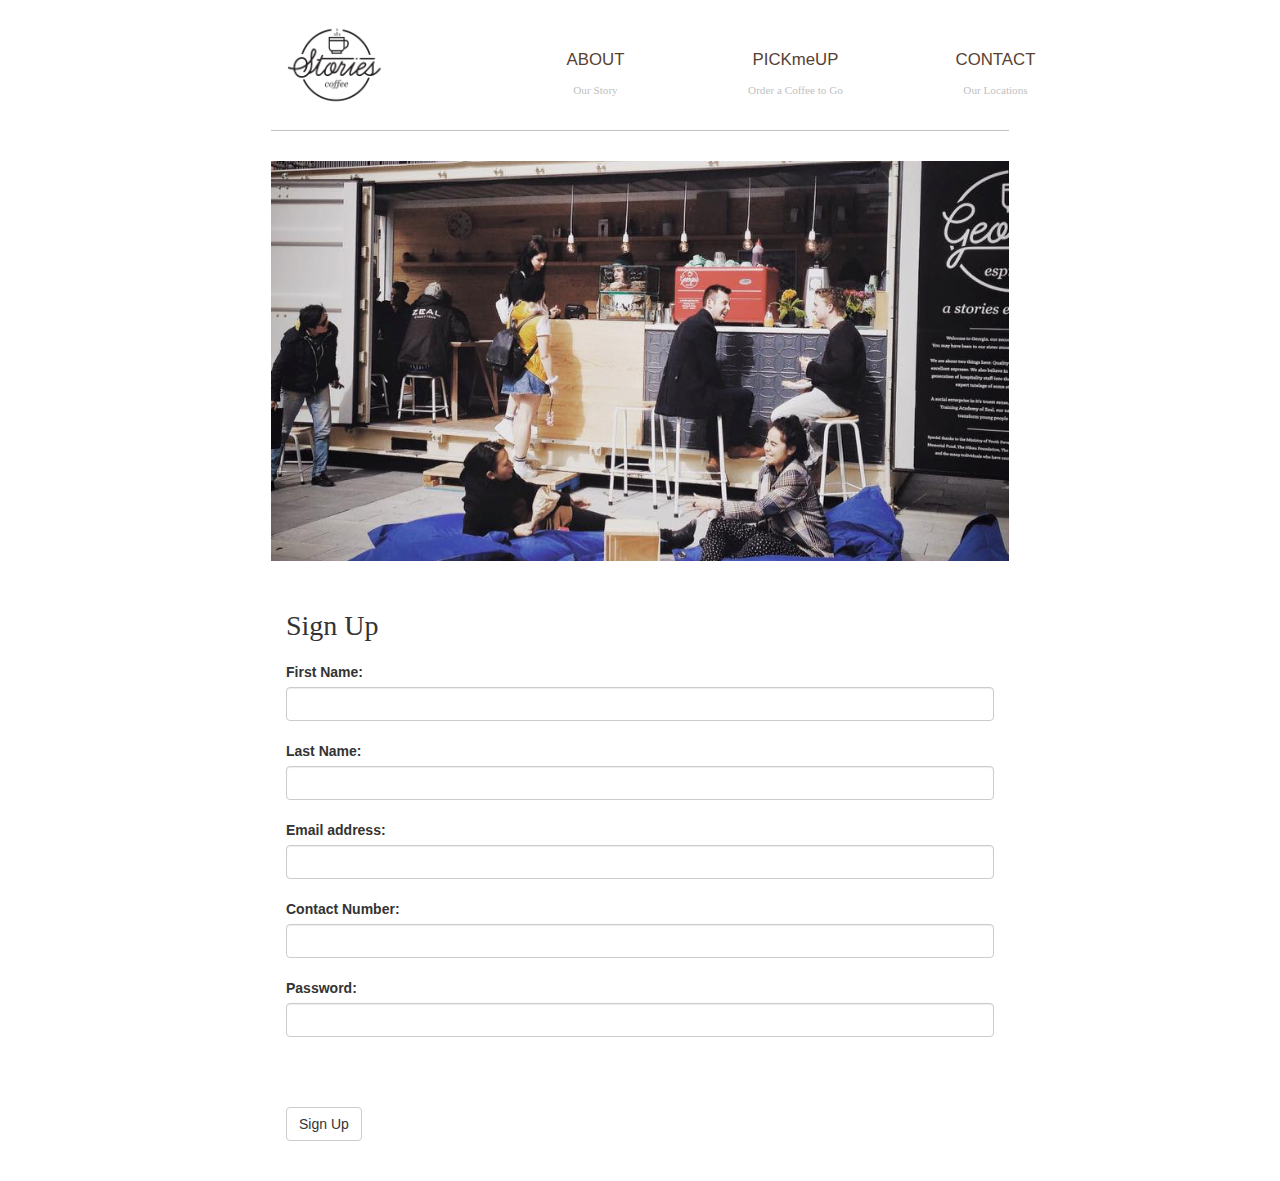
<file: signup.html>
<!DOCTYPE html>
<html lang="en">

<head>
    <meta charset="utf-8">
    <meta http-equiv="X-UA-Compatible" content="IE=edge">
    <meta name="viewport" content="width=device-width, initial-scale=1">

    <title>- STORIES -</title>

    <link href="css/bootstrap.min.css" rel="stylesheet">
    <link href="css/myStyle.css" rel="stylesheet">

</head>

<body>
    
    <div class="container bodyWrapper">

    <div class="container-fluid mainWrapper">
        <div class="row headerBar">
            <div class=" header noPadding ">
                <header>
                    <div class="col-sm-3 col-md-2 col-lg-3 header">
                         <a href="index.html">
                      <img src="img/logo.png" class="img-responsive logoImg">
                        </a>
                    </div>
                    <!-- menuBar -->
                    <div class="col-md-6 col-lg-9">
                        <div class="menubar">
                            <div class="row hidden-sm hidden-xs">
                               
                                <!--           <div class="hidden-sm hidden-xs col-md-2 menuLinks border"><a href= https://www.facebook.com/storiesespressobar?fref=ts> <p>Home</P> </a> </div>
-->
                                <div class="hidden-sm hidden-xs col-md-4 menuLinks">
                                    <a href="about.html">
                                        ABOUT
                                    </a>
                                    <h3> Our Story </h3>
                                </div>
                                <div class="hidden-sm hidden-xs col-md-4 menuLinks">
                                    <a href= pickup.html>
                                    PICKmeUP
                                    </a>
                                    <h3>Order a Coffee to Go </h3>
                                </div>
                                <div class="hidden-sm hidden-xs col-md-4 menuLinks">
                                    <a href="contact.html">
                                        CONTACT
                                    </a>
                                    <h3> Our Locations </h3>
                                </div>
                                
                        </div>
                    </div>
                    <!-- menubar Small Res -->
                    <div class="col-xs-12 col-sm-6 hidden-md hidden-lg border">
                        <!--                <div class="row menuSm"> <a href=  https://www.facebook.com/storiesespressobar?fref=ts> <p>Home</P> </a> </div>
-->
                        <div class="row menuSm">
                            <a href= about.html>
                                ABOUT
                            </a>
                        </div>
                        <div class="row menuSm">
                            <a href= pickup.html>
                                PICKmeUP
                            </a>
                        </div>
                        <div class="row menuSm">
                            <a href= contact.html>
                                CONTACT
                            </a>
                        </div>

                    </div>
                </header>
            </div>
        </div>







    
            
              <div class="row galleryBody">
          <div class="line col-md-12"></div>  
        </div>
            
            <div class="row">
                <div class="cup">
                </div>
            </div>



            <div class="form">

               <div class="formRow">
                <h1>Sign Up</h1>
                </div>

            <form role="form" action="">
                
                                    <div class="formRow">
                        <label for="firstName">First Name:</label>
                        <input type="firstName" class= "form-control" type="text" />
                        
                    </div>

                    <div class="formRow">
                        <label for="firstName">Last Name:</label>
                        <input type="lastName" class="form-control" type="text" />
                        
                    </div>
                
                
                <div class="formRow">
                    <label for="email">Email address:</label>
                    <input type="email" class="form-control" id="email">
                </div>
                
                <div class="formRow">
                    <label for="tel">Contact Number:</label>
                    <input type="tel" class="form-control" id="tel">
                </div>
                
                <div class="formRow">
                    <label for="pwd">Password:</label>
                    <input type="password" class="form-control" id="pwd">
                </div>
                <div class="checkbox">
                    <label>
                        
                </div>
                <button type="submit" class="btn btn-default" formaction="order.html">Sign Up</button>
            </form>
                
            </div>



        </div>

        <div class="row">
            <div class="container-fluid footerbg">
                <div class="container">
                    <footer>
                      
                    </footer>
                </div>
            </div>
        </div>
    </div>

        <script src="https://ajax.googleapis.com/ajax/libs/jquery/1.11.3/jquery.min.js"></script>
     
        <script src="js/bootstrap.min.js"></script>
</body>

</html>
</file>
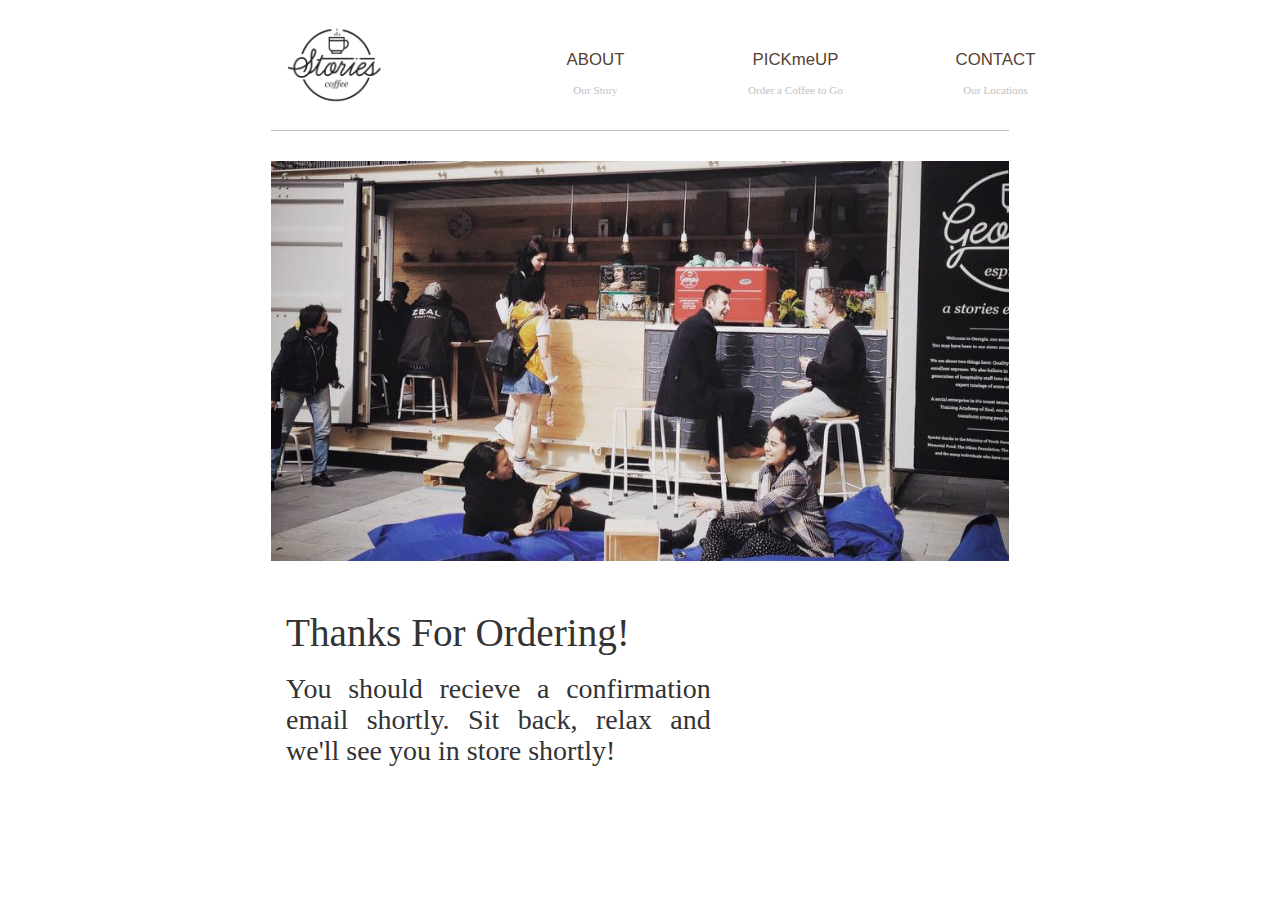
<file: thanks.html>
<!DOCTYPE html>
<html lang="en">

<head>
    <meta charset="utf-8">
    <meta http-equiv="X-UA-Compatible" content="IE=edge">
    <meta name="viewport" content="width=device-width, initial-scale=1">

    <title>- STORIES -</title>

    <link href="css/bootstrap.min.css" rel="stylesheet">
    <link href="css/myStyle.css" rel="stylesheet">

</head>

<body>
    
    <div class="container bodyWrapper">

    <div class="container-fluid mainWrapper">
        <div class="row headerBar">
            <div class=" header noPadding ">
                <header>
                    <div class="col-sm-3 col-md-2 col-lg-3 header">
                         <a href="index.html">
                      <img src="img/logo.png" class="img-responsive logoImg">
                        </a>
                    </div>
                    <!-- menuBar -->
                    <div class="col-md-6 col-lg-9">
                        <div class="menubar">
                            <div class="row hidden-sm hidden-xs">
                               
                                <!--           <div class="hidden-sm hidden-xs col-md-2 menuLinks border"><a href= https://www.facebook.com/storiesespressobar?fref=ts> <p>Home</P> </a> </div>
-->
                                <div class="hidden-sm hidden-xs col-md-4 menuLinks">
                                    <a href="about.html">
                                        ABOUT
                                    </a>
                                    <h3> Our Story </h3>
                                </div>
                                <div class="hidden-sm hidden-xs col-md-4 menuLinks">
                                    <a href= pickup.html>
                                    PICKmeUP
                                    </a>
                                    <h3>Order a Coffee to Go </h3>
                                </div>
                                <div class="hidden-sm hidden-xs col-md-4 menuLinks">
                                    <a href="contact.html">
                                        CONTACT
                                    </a>
                                    <h3> Our Locations </h3>
                                </div>
                                
                        </div>
                    </div>
                    <!-- menubar Small Res -->
                    <div class="col-xs-12 col-sm-6 hidden-md hidden-lg border">
                        <!--                <div class="row menuSm"> <a href=  https://www.facebook.com/storiesespressobar?fref=ts> <p>Home</P> </a> </div>
-->
                        <div class="row menuSm">
                            <a href= about.html>
                                ABOUT
                            </a>
                        </div>
                        <div class="row menuSm">
                            <a href= pickup.html>
                                PICKmeUP
                            </a>
                        </div>
                        <div class="row menuSm">
                            <a href= contact.html>
                                CONTACT
                            </a>
                        </div>

                    </div>
                </header>
            </div>
        </div>







    
            
              <div class="row galleryBody">
          <div class="line col-md-12"></div>  
        </div>
            
            <div class="row">
                <div class="cup">
                </div>
            </div>

 
            <div class="order">
            <h4>Thanks For Ordering!</h4>
            <h1>You should recieve a confirmation email shortly. Sit back, relax and we'll see you in store shortly!</h1>
            </div>



            <div class="row">
            <div class="container-fluid footerbg">
                <div class="container">
                    <footer>
                      
                    </footer>
                </div>
            </div>
        </div>
    </div>    


        <script src="https://ajax.googleapis.com/ajax/libs/jquery/1.11.3/jquery.min.js"></script>
     
        <script src="js/bootstrap.min.js"></script>
</body>

</html>
</file>
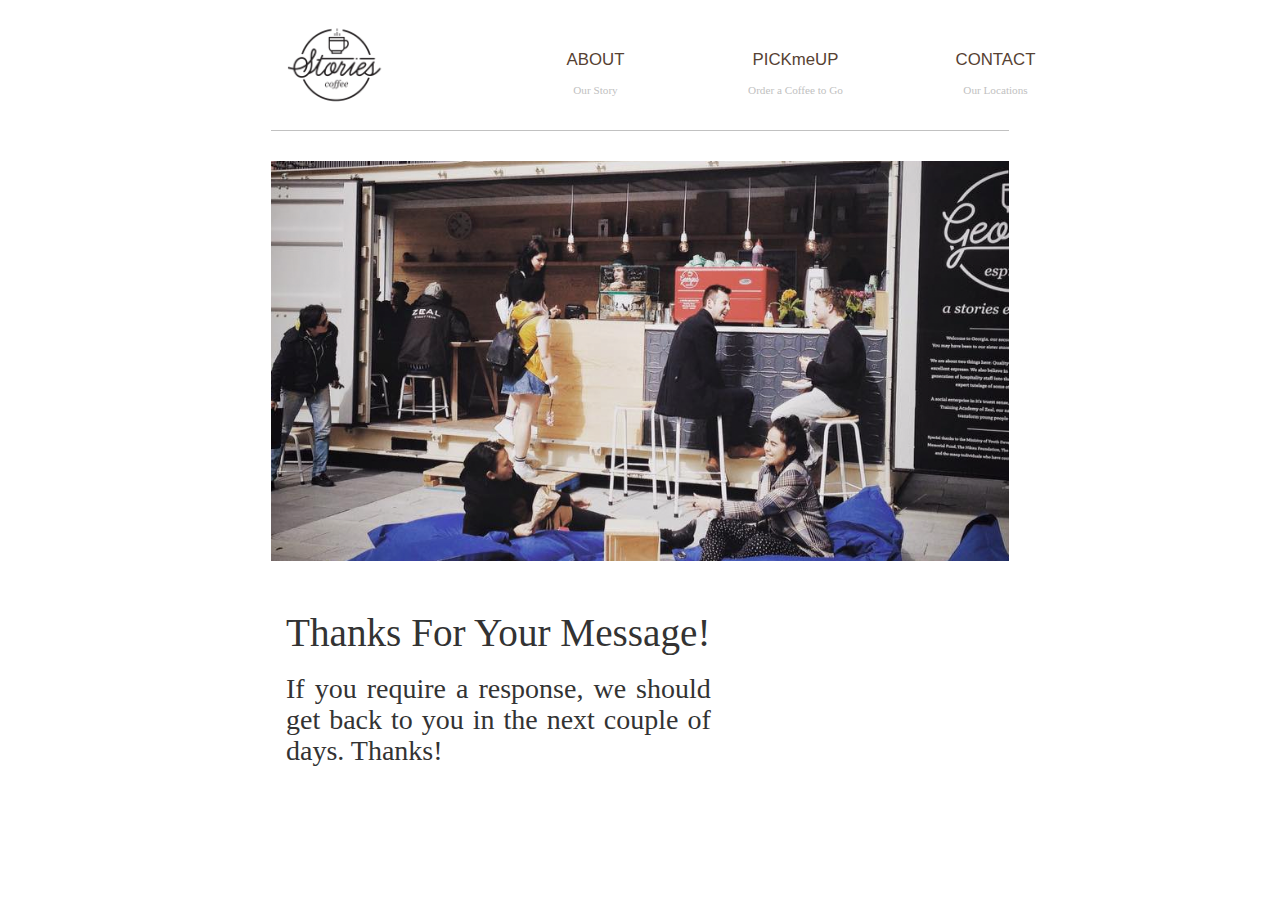
<file: thanksfeedback.html>
<!DOCTYPE html>
<html lang="en">

<head>
    <meta charset="utf-8">
    <meta http-equiv="X-UA-Compatible" content="IE=edge">
    <meta name="viewport" content="width=device-width, initial-scale=1">

    <title>- STORIES -</title>

    <link href="css/bootstrap.min.css" rel="stylesheet">
    <link href="css/myStyle.css" rel="stylesheet">

</head>

<body>
    
    <div class="container bodyWrapper">

    <div class="container-fluid mainWrapper">
        <div class="row headerBar">
            <div class=" header noPadding ">
                <header>
                    <div class="col-sm-3 col-md-2 col-lg-3 header">
                         <a href="index.html">
                      <img src="img/logo.png" class="img-responsive logoImg">
                        </a>
                    </div>
                    <!-- menuBar -->
                    <div class="col-md-6 col-lg-9">
                        <div class="menubar">
                            <div class="row hidden-sm hidden-xs">
                               
                                <!--           <div class="hidden-sm hidden-xs col-md-2 menuLinks border"><a href= https://www.facebook.com/storiesespressobar?fref=ts> <p>Home</P> </a> </div>
-->
                                <div class="hidden-sm hidden-xs col-md-4 menuLinks">
                                    <a href="about.html">
                                        ABOUT
                                    </a>
                                    <h3> Our Story </h3>
                                </div>
                                <div class="hidden-sm hidden-xs col-md-4 menuLinks">
                                    <a href= pickup.html>
                                    PICKmeUP
                                    </a>
                                    <h3>Order a Coffee to Go </h3>
                                </div>
                                <div class="hidden-sm hidden-xs col-md-4 menuLinks">
                                    <a href="contact.html">
                                        CONTACT
                                    </a>
                                    <h3> Our Locations </h3>
                                </div>
                                
                        </div>
                    </div>
                    <!-- menubar Small Res -->
                    <div class="col-xs-12 col-sm-6 hidden-md hidden-lg border">
                        <!--                <div class="row menuSm"> <a href=  https://www.facebook.com/storiesespressobar?fref=ts> <p>Home</P> </a> </div>
-->
                        <div class="row menuSm">
                            <a href= about.html>
                                ABOUT
                            </a>
                        </div>
                        <div class="row menuSm">
                            <a href= pickup.html>
                                PICKmeUP
                            </a>
                        </div>
                        <div class="row menuSm">
                            <a href= contact.html>
                                CONTACT
                            </a>
                        </div>

                    </div>
                </header>
            </div>
        </div>







    
            
              <div class="row galleryBody">
          <div class="line col-md-12"></div>  
        </div>
            
            <div class="row">
                <div class="cup">
                </div>
            </div>

 
            <div class="order">
            <h4>Thanks For Your Message!</h4>
            <h1>If you require a response, we should get back to you in the next couple of days. Thanks!</h1>
            </div>



            <div class="row">
            <div class="container-fluid footerbg">
                <div class="container">
                    <footer>
                      
                    </footer>
                </div>
            </div>
        </div>
    </div>    


        <script src="https://ajax.googleapis.com/ajax/libs/jquery/1.11.3/jquery.min.js"></script>
     
        <script src="js/bootstrap.min.js"></script>
</body>

</html>
</file>
<file: css/myStyle.css>
html,body{
	height:100%;
	width:100%;
}


a {
    text-decoration: none; 
    decoration: none; 
    color: #564132;
    font-size: 1.2em;
    font-weight: 100;
    font-family:  sans-serif;
    line-height: 70%;
}

.galleryHEAD a {
    text-decoration: none; 
    decoration: none; 
    color: #564132;
    font-size: 1em;
    font-weight: 800;
    font-family: "Georgia", Times New Roman, Serif;
    line-height: 100%;
}

.container{
    width:60%;
}

.mainWrapper{
	min-height: 100%;
}

.jumbotron {
    margin-top: 0px;
    margin-bottom: 50px;
    height:  500px;
    background-image: url(../img/jumbo.png);
    background-position: center;
    background-repeat: no-repeat;
    background-size: cover;
}

.map {
    margin-bottom: 0px;
    height:  400px;
    background-image: url(../img/map.png);
    background-position: center;
    background-repeat: no-repeat;
    background-size: cover;
}

.cup {
    margin-bottom: 0px;
    height:  400px;
    background-image: url(../img/formpage.png);
    background-position: center;
    background-repeat: no-repeat;
    background-size: cover;
}


h1 {
    font-size: 2em;
    font-family: "Georgia",Times New Roman,serif;
    text-align:justify;
}

h2 {
    font-size: 1em;
    font-family:"Georgia", Times New Roman, serif;
    font-weight: 800;
}

h3 {
    font-size: 0.8em;
    font-family: "Georgia", Times New Roman, serif;
    color: #c1c1c1;
    line-height: 0%;   
}

h4 {
    font-size: 2.8em;
    font-family: "Georgia",Times New Roman,serif;
    text-align:justify;
}

p {
    font-family: "Georgia", Times New Roman, serif;
    font-size: 1em;
    text-align: justify;
}


.hours {
    padding-top: 10px;   
}

.contact {
 padding-left: 35px;   
}

.line {
    height: 0.5px ;
    background-color: #c1c1c1;
    width: 100%;  
}

.linetwo {
    margin-bottom: 30px;
    margin-top: 10px;
    height: 0.5px ;
    background-color: #c1c1c1;
    width: 100%;  
}

.linethree {
    margin-bottom: 10px;
    margin-top: 40px;
    height: 0.5px ;
    background-color: #c1c1c1;
    width: 100%;  
}

.menubar{
    margin-left: 40px;  
    width: 750px 
}

.bodyWrapper{
    overflow:show;
	min-height:600px;
}

.footer{
	border:1px solid black;
	height:60px;
}

.header{
	height:100px;
}

.menuLinks{
	height:10px;
	margin-right: 0px;
	margin-left:0px;
	max-width:  200px;
	margin-top: 50px;
	margin-bottom: 5px;
	padding-top: 0px;
	text-align: center;
}

.logoImg{
	margin-top: 15px;
    margin-bottom: 5px;
    max-height: 105px;
    padding-left: 0px;
    padding-bottom: 5px;
    position: center;
}

.menuSm{
	width:100%;
	text-align: center;
	font-size: 18px;
	margin-top: 20px;
    margin-right:50px;
}

.galleryBody{
    padding-top: 30px;
	padding-bottom: 30px;
}

.galleryHEAD{
    padding-top: 15px;    
}

.imageone{
    background-image: url(../img/imageone.png);
    max-width: 220px;
    background-position: center;
    height: 220px;
}

.imagetwo{
    background-image: url(../img/imagetwo.png);
    max-width: 220px;
    background-position: center;
    background-size: contain; 
    background-repeat: no-repeat;
    height: 220px;
}


.imagethree{
    background-image: url(../img/imagethree.png);
    max-width: 220px;
    background-position: center;
    background-size: contain; 
    background-repeat: no-repeat;
    height: 220px;
}

.imagefour{
    background-image: url(../img/imagefour.png);
    max-width: 220px;
    background-position: center;
     background-size: contain; 
    background-repeat: no-repeat;
    height: 220px;
}

.fbimage{
    background-image: url(../img/imagethree.png);
    max-width: 220px;
    background-position: center;
    background-size: contain; 
    background-repeat: no-repeat;
    height: 220px;
}

.coffeemenu{
    background-image: url(../img/coffeemenu.png);
    max-width: 220px;
    background-position: center;
    background-size: contain; 
    background-repeat: no-repeat;
    height: 220px;
}


.aboutus{
    background-image: url(../img/aboutus.png);
    max-width: 300px;
    background-position: center;
     background-size: contain; 
    background-repeat: no-repeat;
    height: 300px;
}


.infotext{
    height: 300px;
    padding-right: 40px;
}

.pickuptext{
   width: 100%;
    padding-top: 10px;
    padding-right: 285px;
}

.pickuptext h1 {
    line-height: 150%;
}

.pickuptext p {
    line-height: 150%;
    font-size: 1.1em;
}

.pickuptext a {
    line-height: 150%;
    font-size: 1.1em;
    text-underline-position: below;
    font-family: "Georgia",Times New Roman,serif;
}

.table {
    margin-top: 50px;
}

label {
    width:150px;
    display: inline-block;
    vertical-align: top;
}

input {
    width:200px;
}

.form {
    margin-top: 50px;
}

.formRow {
    margin-bottom:20px;
}

.checkbox {
    padding-bottom: 20px;
}

.order {
    margin-top: 50px;
    width: 60%;
}

footer{
	text-align: center;
	padding-top: 20px;
	padding-bottom: 20px;
}
</file>
